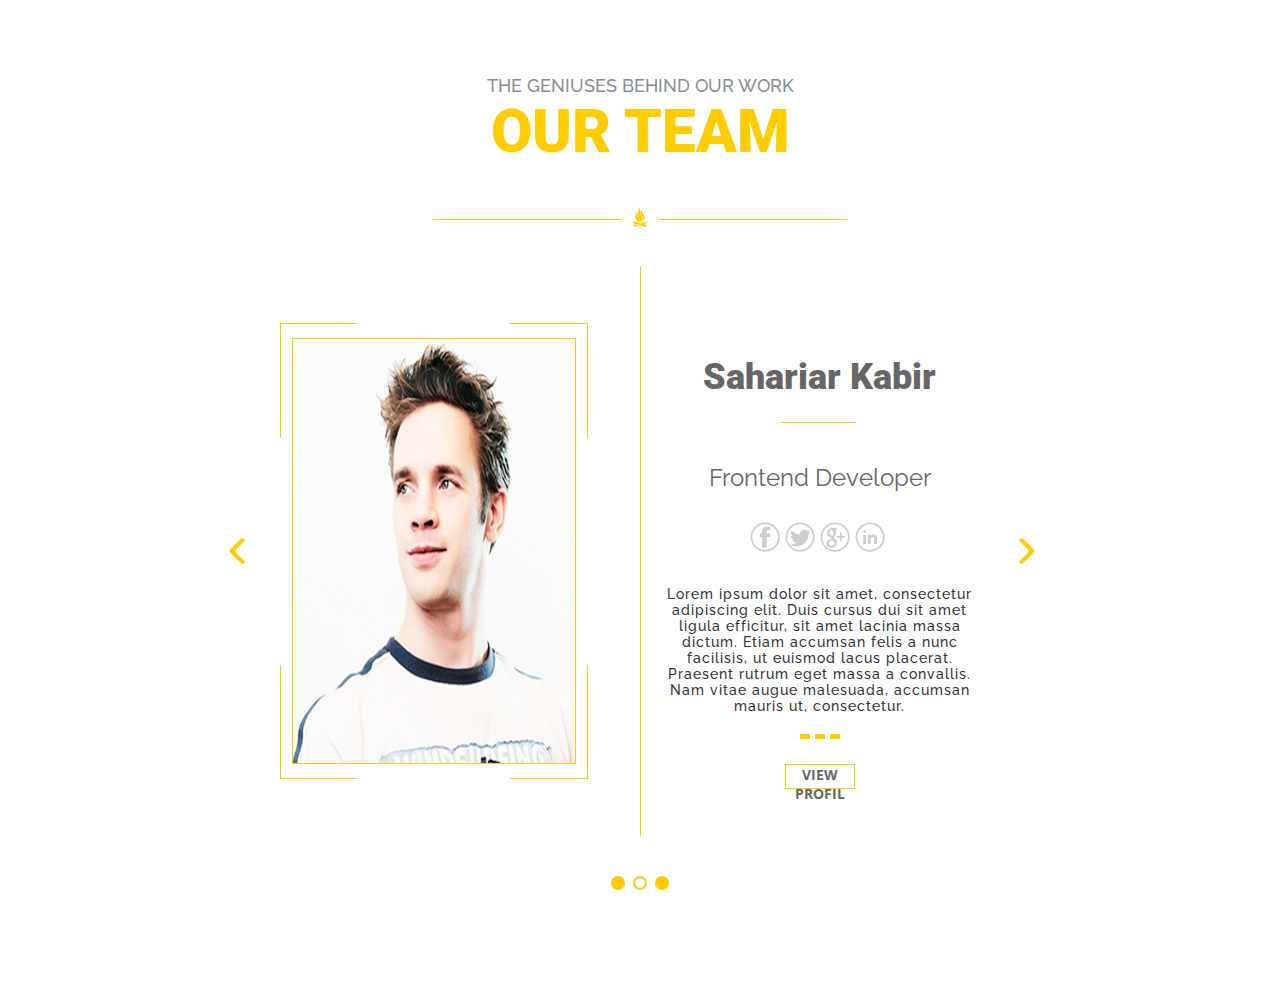
<file: Part-1/index.html>
<!DOCTYPE html>
<html lang="en">

<head>
    <meta charset="UTF-8">
    <meta http-equiv="X-UA-Compatible" content="IE=edge">
    <meta name="viewport" content="width=device-width, initial-scale=1.0">
    <link rel="stylesheet" href="./Style/style.css">
    <title>Document</title>

</head>

<body>
    <main class="main">
        <div class="container">
            <div class="heading">
                <p class="heading__title">The geniuses behind our work</p>
                <p class="heading__title--down">Our team</p>
                <div class="heading__linea">
                    <span class="heading__icon">
                        <svg class="heading__icon--svg">
                            <use xlink:href="sprite.svg#fire"></use>
                        </svg>
                    </span>
                </div>
            </div>
            <div class="wrapper">
                <div class="wrapper__left">
                    <div class="wrapper__left--nav">
                        <svg class="icon__nav--left">
                            <use xlink:href="sprite.svg#left-arrow"></use>
                        </svg>
                    </div>
                    <div class="wrapper__left--card">
                        <img class="wrapper__left--card--img" src="./img/photo.png" alt="">
                    </div>
                </div>
                <div class="wrapper__right">
                    <div class="wrapper__right--info">
                        <h2 class="wrapper__right--info--name">Sahariar Kabir</h2>
                        <h2 class="wrapper__right--info--profession">Frontend Developer</h2>
                        <ul class="wrapper__right--info--social">
                            <li class="wrapper__right--info--social--logo">
                                <svg class="icon">
                                    <use xlink:href="sprite.svg#facebook"></use>
                                </svg>
                            </li>
                            <li class="wrapper__right--info--social--logo">
                                <svg class="icon">
                                    <use xlink:href="sprite.svg#twitter"></use>
                                </svg>
                            </li>
                            <li class="wrapper__right--info--social--logo">
                                <svg class="icon">
                                    <use xlink:href="sprite.svg#google"></use>
                                </svg>
                            </li>
                            <li class="wrapper__right--info--social--logo">
                                <svg class="icon">
                                    <use xlink:href="sprite.svg#linkedin"></use>
                                </svg>
                            </li>
                        </ul>
                        <p class="wrapper__right--info--about">
                            Lorem ipsum dolor sit amet, consectetur adipiscing elit. Duis cursus dui sit amet ligula
                            efficitur, sit amet lacinia massa dictum. Etiam accumsan felis a nunc facilisis, ut euismod
                            lacus placerat. Praesent rutrum eget massa a convallis. Nam vitae augue malesuada, accumsan
                            mauris ut, consectetur.
                        </p>
                        <div class="wrapper__right--info--btn">
                            <button class="btn">
                                View profil
                            </button>
                        </div>
                    </div>
                    <div class="wrapper__right--nav">
                        <svg class="icon__nav--right">
                            <use xlink:href="sprite.svg#right-arrow"></use>
                        </svg>
                    </div>
                </div>
            </div>
            <div class="circle__nav">
                <ul class="circle__nav--list">
                    <li class="circle__nav--list--item"></li>
                    <li class="circle__nav--list--item"></li>
                    <li class="circle__nav--list--item"></li>
                </ul>
            </div>
        </div>
    </main>


</body>

</html>
</file>
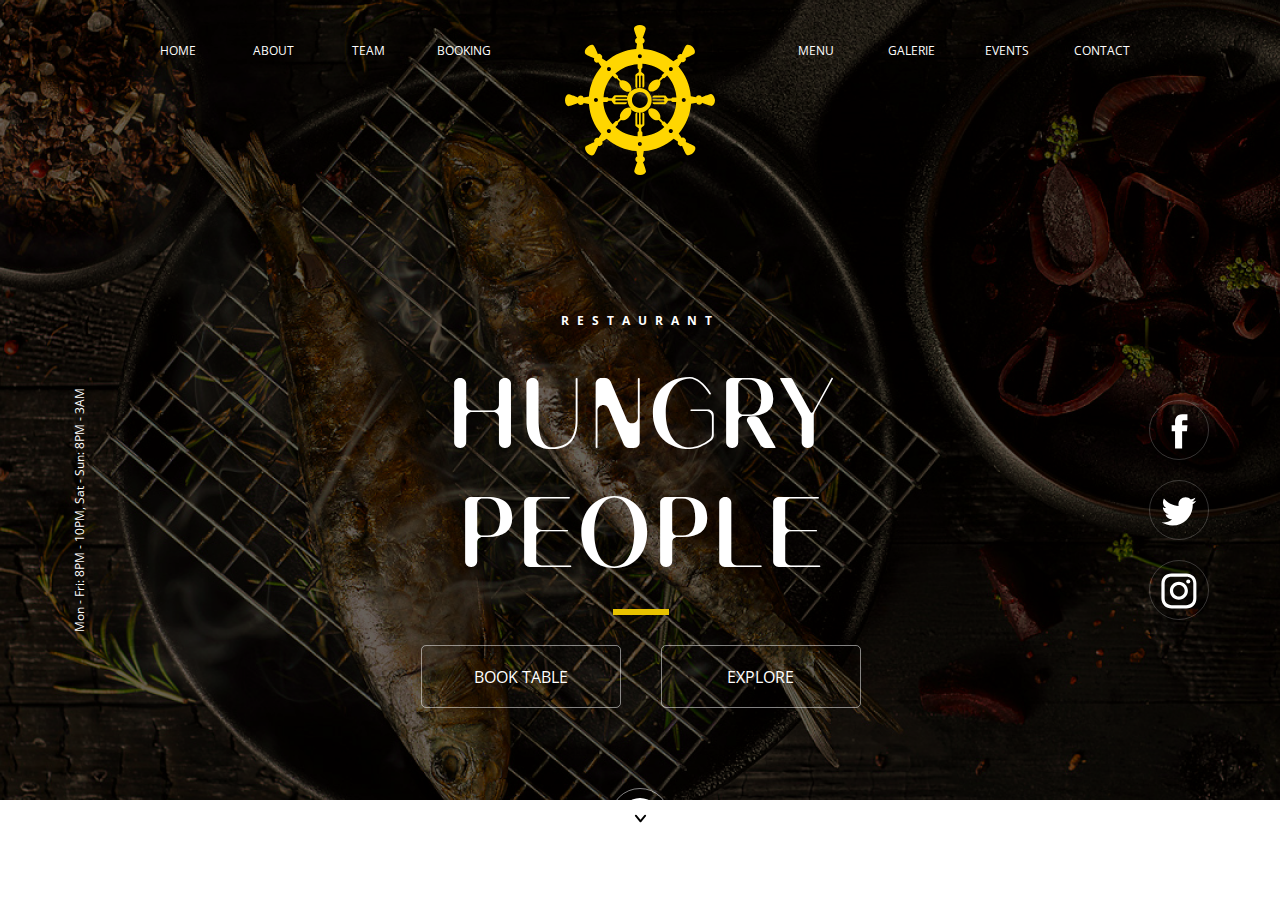
<file: Part-2/index.html>
<!DOCTYPE html>
<html lang="en">

<head>
    <meta charset="UTF-8">
    <meta http-equiv="X-UA-Compatible" content="IE=edge">
    <meta name="viewport" content="width=device-width, initial-scale=1.0">
    <link rel="stylesheet" href="./Style/style.css">
    <title>Hungry people</title>
</head>

<body>
    <main class="main">
        <div class="container">
            <header class="header">
                <nav class="header__nav">
                    <div class="header__nav--left">
                        <ul class="header__nav--left--list">
                            <li class="header__nav--left--list--item">Home</li>
                            <li class="header__nav--left--list--item">About</li>
                            <li class="header__nav--left--list--item">Team</li>
                            <li class="header__nav--left--list--item">Booking</li>
                        </ul>
                    </div>

                    <div class="header__nav--logo">
                        <img src="./img/logo.svg" alt="">
                    </div>

                    <div class="header__nav--right">
                        <ul class="header__nav--right--list">
                            <li class="header__nav--right--list--item">Menu</li>
                            <li class="header__nav--right--list--item">Galerie</li>
                            <li class="header__nav--right--list--item">Events</li>
                            <li class="header__nav--right--list--item">Contact</li>
                        </ul>



                    </div>

                </nav>

            </header>

            <div class="wrapper-section">
                <div class="wrapper">
                    <aside class="aside__left">
                        <p class="aside__left--text">Mon - Fri: 8PM - 10PM, Sat - Sun: 8PM - 3AM</p>
                    </aside>
                    <div class="wrapper__container">
                        <div class="wrapper__text">
                            <p class="wrapper__inner--subtitle">RESTAURANT</p>
                            <p class="wrapper__inner--title">Hungry people</p>
                        </div>
                        <div class="wrapper__button">
                            <div class="wrapper__button--one">
                                <a class="btn" href="">Book table</a>
                            </div>
                            <div class="wrapper__button--two">
                                <a class="btn" href="">Explore</a>
                            </div>
                        </div>
                    </div>
                    <aside class="aside__right">
                        <div class="aside__right--social">
                            <ul class="aside__right--social--list">
                                <li class="aside__right--social--list--item">
                                    <svg class="aside__right--svg">
                                        <use xlink:href="sprite.svg#facebook"></use>
                                    </svg>
                                </li>
                                <li class="aside__right--social--list--item">
                                    <svg class="aside__right--svg">
                                        <use xlink:href="sprite.svg#twitter"></use>
                                    </svg>
                                </li>
                                <li class="aside__right--social--list--item">
                                    <svg class="aside__right--svg">
                                        <use xlink:href="sprite.svg#instagram"></use>
                                    </svg>
                                </li>
                            </ul>
                        </div>
                    </aside>
                </div>
            </div>

            <div class="btnDown">
                <div class="btnDown--border">
                    <div class="btnDown--icon">
                        <svg class="btnDown--icon--svg">
                            <use xlink:href="sprite.svg#arrow-down"></use>
                        </svg>
                    </div>
                </div>


            </div>





        </div>




    </main>

</body>

</html>
</file>
<file: Part-1/Style/style.css>
@import url('https://fonts.googleapis.com/css2?family=Open+Sans:wght@700&family=Raleway:wght@400;500&family=Roboto:wght@900&display=swap');


* {
    padding: 0;
    margin: 0;
    -webkit-box-sizing: border-box;
            box-sizing: border-box;
    font-family: 'Open Sans', sans-serif;
    font-family: 'Raleway', sans-serif;
    font-family: 'Roboto', sans-serif;
}


.main {
    width: 100%;
    height: 1000px;
    background-color: #fff;
    display: -webkit-box;
    display: -ms-flexbox;
    display: flex;
    -webkit-box-pack: center;
        -ms-flex-pack: center;
            justify-content: center;
    -webkit-box-align: center;
        -ms-flex-align: center;
            align-items: center;
}


.container {
    width: 65%;
    height: 85%;
}


.heading {
    margin: 0 auto 0 auto;
}


.heading__title {
    font-size: 18px;
    font-family: 'Raleway', sans-serif;
    font-weight: 500;
    color: #898f8f;
    text-align: center;
    text-transform: uppercase;
}


.heading__title--down {
    font-size: 60px;
    color: #ffcc00;
    font-weight: 900;
    font-family: 'Roboto', sans-serif;
    text-transform: uppercase;
    text-align: center;
}


.heading__linea {
    text-align: center;  
    width: 49.8%;          
    margin: 40px auto 0 auto;     
    overflow: hidden;    
}


.heading__icon {
    position: relative;
}


.heading__icon:before {
    display: block;                 
    width: 210px;                   
    content: '';                     
    position: absolute;             
    border-bottom: 1px solid #ffcc00;  
    top: 38%;                        
    right: 28px;                  
}


.heading__icon:after {
    display: block;
    width: 210px;
    content: '';
    position: absolute;
    border-bottom: 1px solid #ffcc00;
    top: 38%;
    left: 28px; 
}


.heading__icon--svg {
    width: 20px;
    height: 20px;
    fill: #ffcc00;
}


.wrapper {
    width: 100%;
    height: 570px;
    margin-top: 35px;
    display: -webkit-box;
    display: -ms-flexbox;
    display: flex;
}


.wrapper__left {
    width: 50%;
    height: 100%;
    display: -webkit-box;
    display: -ms-flexbox;
    display: flex;
    -webkit-box-align: center;
        -ms-flex-align: center;
            align-items: center;
    position: relative;
    z-index: 1;
}


.wrapper__left::after {
    content: "";
    display: block;
    border-right: 1px solid #ffcc00;
    z-index: 20;
    position: absolute;
    top: 0;
    right: -1px;
    bottom: 0;
}


.wrapper__left--nav, .wrapper__right--nav  {
    display: -webkit-box;
    display: -ms-flexbox;
    display: flex;
    -webkit-box-align: center;
        -ms-flex-align: center;
            align-items: center;
}


.wrapper__right--nav {
    margin-left: 30px;
}


.wrapper__left--nav svg, .wrapper__right--nav svg {
    width: 26px;
    height: 26px;
    cursor: pointer;

}


@-webkit-keyframes arrow-jump--left {
    0%   { opacity: 0;}
    100% { opacity: 1; 
          -webkit-transform: translateX(-10px);
          transform: translateX(-10px);
    }
}


@keyframes arrow-jump--left {
    0%   { opacity: 0;}
    100% { opacity: 1; 
          -webkit-transform: translateX(-10px);
          transform: translateX(-10px);
    }
}


@-webkit-keyframes arrow-jump--right {
    0%   { opacity: 0;}
    100% { opacity: 1; 
          -webkit-transform: translateX(10px);
          transform: translateX(10px);
    }
}


@keyframes arrow-jump--right {
    0%   { opacity: 0;}
    100% { opacity: 1; 
          -webkit-transform: translateX(10px);
          transform: translateX(10px);
    }
}


.icon__nav--left:hover {
    -webkit-animation: arrow-jump--left 1s infinite;
            animation: arrow-jump--left 1s infinite;
}


.icon__nav--right:hover {
    -webkit-animation: arrow-jump--right 1s infinite;
            animation: arrow-jump--right 1s infinite;
}


.icon__nav--left, .icon__nav--right {
    fill: #ffcc00;

}


.wrapper__left--card {
    width: 74%;
    height: 80%;
    display: -webkit-box;
    display: -ms-flexbox;
    display: flex;
    -webkit-box-pack: center;
        -ms-flex-pack: center;
            justify-content: center;
    -webkit-box-align: center;
        -ms-flex-align: center;
            align-items: center;
    position: relative;
    z-index: 1;
    margin-left: 30px;
    border: 1px solid #ffcc00;
    padding: 5px;
}


  .wrapper__left--card::after,
  .wrapper__left--card::before {
    content: "";
    display: block;
    border: 5px solid #fff;
    z-index: 20;
    position: absolute;
}
  

  .wrapper__left--card::after {
    left: -5px;
    top: 25%;
    right: -5px;
    bottom: 25%;
    border-top: none;
    border-bottom: none;
}
  

  .wrapper__left--card::before {
    left: 25%;
    top: -5px;
    right: 25%;
    bottom: -5px;
    border-left: none;
    border-right: none;
}

  .wrapper__left--card--img {
      width: 96%;
      height: 96%;
      border: 1px solid #ffcc00;
      margin: 8px 0;
}


.wrapper__right {
    width: 50%;
    display: -webkit-box;
    display: -ms-flexbox;
    display: flex;
    -webkit-box-pack: center;
        -ms-flex-pack: center;
            justify-content: center;
    text-align: center;
}


.wrapper__right--info {
    width: 78.8%;
    margin-top: 90px;
    text-align: center;
}


.wrapper__right--info--name {
    font-size: 36px;
    font-weight: 900;
    font-family: 'Roboto', sans-serif;
    color: #666666;
    position: relative;
    z-index: 1;
}


.wrapper__right--info--name::after {
    content: "";
    display: block;
    border-bottom: 1px solid #ffcc00;
    z-index: 20;
    position: absolute;
    left: 38%;
    top: 0;
    right: 39%;
    bottom: -25px;
}


.wrapper__right--info--profession {
    font-size: 24px;
    color: #666666;
    font-family: 'Raleway', sans-serif;
    margin-top: 65px;
    font-weight: 400;
}


.wrapper__right--info--social {
    display: -webkit-box;
    display: -ms-flexbox;
    display: flex;
    -webkit-box-pack: center;
        -ms-flex-pack: center;
            justify-content: center;
    list-style-type: none;
    margin-top: 30px;
}


.icon {
    fill: #cdcdcd;
    width: 30px;
    height: 30px;
    margin-right: 5px;
}


.icon:hover {
    cursor: pointer;
    fill: #ffcc00;
}


.wrapper__right--info--about {
    font-size: 14px;
    font-weight: 500;
    font-family: 'Raleway', sans-serif;
    color: #333333;
    letter-spacing: 1px;
    margin-top: 30px;
    position: relative;
    z-index: 1;
}


.wrapper__right--info--about::after {
    border-bottom: 5px dashed #ffcc00;
    content: "";
    display: block;
    z-index: 20;
    position: absolute;
    left: 44%;
    top: 0;
    right: 44%;
    bottom: -25px;
}


.wrapper__right--info--btn {
    display: -webkit-box;
    display: -ms-flexbox;
    display: flex;
    -webkit-box-pack: center;
        -ms-flex-pack: center;
            justify-content: center;
    margin-top: 50px;
}


.btn {
    width: 21.3%;
    height: 25px;
    background-color: #fff;
    border: 1px solid #ffcc00;
    font-size: 14px;
    font-weight: bold;
    font-family: 'Open Sans', sans-serif;
    color: #666666;
    text-transform: uppercase;
    cursor: pointer;
}


.btn:hover {
    background-color: #ffcc00;
}


.circle__nav {
    display: -webkit-box;
    display: -ms-flexbox;
    display: flex;
    -webkit-box-pack: center;
        -ms-flex-pack: center;
            justify-content: center;
    margin-top: 40px;
}

.circle__nav--list {
    list-style-type: none;
    display: -webkit-box;
    display: -ms-flexbox;
    display: flex;
    
}

.circle__nav--list li:nth-child(odd) {
    background-color: #ffcc00;
}


.circle__nav--list--item {
    width: 14px;
    height: 14px;
    border: 2px solid #ffcc00;
    border-radius: 50%;
    margin: 0 4px;
    cursor: pointer;
}
</file>
<file: Part-2/Style/style.css>
@import url("https://fonts.googleapis.com/css2?family=Open+Sans:wght@700&display=swap");
@font-face {
  font-family: "Banny";
  src: local("Banny"), url(../Fonts/Banny-Bold.woff) format("woff");
}

.header__nav .header__nav--left--list--item, .header__nav .header__nav--right--list--item, .wrapper__button .btn, .aside__right .aside__right--social--list--item, .btnDown, .btnDown .btnDown--border, .btnDown .btnDown--icon {
  display: -webkit-box;
  display: -ms-flexbox;
  display: flex;
  -webkit-box-pack: center;
      -ms-flex-pack: center;
          justify-content: center;
  -webkit-box-align: center;
      -ms-flex-align: center;
          align-items: center;
}

* {
  padding: 0;
  margin: 0;
  -webkit-box-sizing: border-box;
          box-sizing: border-box;
  font-family: "Open Sans", sans-serif;
}

.header {
  width: 100%;
  height: 100px;
}

.header__nav {
  display: -webkit-box;
  display: -ms-flexbox;
  display: flex;
  -webkit-box-pack: justify;
      -ms-flex-pack: justify;
          justify-content: space-between;
  width: 100%;
  height: 100%;
}

.header__nav .header__nav--left, .header__nav .header__nav--right {
  width: 40%;
  height: 100%;
  display: -webkit-box;
  display: -ms-flexbox;
  display: flex;
  -webkit-box-align: center;
      -ms-flex-align: center;
          align-items: center;
}

.header__nav .header__nav--left--list, .header__nav .header__nav--right--list {
  width: 100%;
  height: 100%;
  list-style-type: none;
  display: -webkit-box;
  display: -ms-flexbox;
  display: flex;
  -webkit-box-pack: justify;
      -ms-flex-pack: justify;
          justify-content: space-between;
}

.header__nav .header__nav--left--list {
  padding-left: 130px;
}

.header__nav .header__nav--right--list {
  padding-right: 130px;
}

.header__nav .header__nav--left--list--item, .header__nav .header__nav--right--list--item {
  width: 133px;
  height: 100%;
  font-size: 12px;
  color: #fff;
  font-family: "Open Sans";
  text-transform: uppercase;
  cursor: pointer;
  -webkit-transition: ease-out .3s;
  transition: ease-out .3s;
}

.header__nav .header__nav--left--list--item:hover, .header__nav .header__nav--right--list--item:hover {
  background-color: #E8C300;
  color: #000;
}

.header__nav .header__nav--logo {
  margin-top: 25px;
}

.main {
  width: 100%;
  height: 800px;
  background-image: url(../img/header-bg.png);
  background-position: center;
  background-repeat: no-repeat;
  background-size: cover;
}

.container {
  width: 100%;
  height: 100%;
}

.wrapper-section {
  display: -webkit-box;
  display: -ms-flexbox;
  display: flex;
  -webkit-box-pack: center;
      -ms-flex-pack: center;
          justify-content: center;
  margin-top: 212px;
}

.wrapper-section .wrapper {
  width: 88.88889%;
  height: auto;
  display: -webkit-box;
  display: -ms-flexbox;
  display: flex;
  -webkit-box-pack: justify;
      -ms-flex-pack: justify;
          justify-content: space-between;
  -webkit-box-align: center;
      -ms-flex-align: center;
          align-items: center;
}

.aside__left {
  -webkit-writing-mode: vertical-lr;
      -ms-writing-mode: tb-lr;
          writing-mode: vertical-lr;
  -webkit-transform: rotate(180deg);
          transform: rotate(180deg);
  margin-right: 45px;
}

.aside__left .aside__left--text {
  font-size: 12px;
  font-family: "Open Sans";
  color: #fff;
}

.wrapper__container {
  width: 61.71875%;
  height: 100%;
}

.wrapper__text {
  width: 100%;
  height: auto;
  text-align: center;
  color: #fff;
  text-transform: uppercase;
}

.wrapper__text .wrapper__inner--subtitle {
  font-size: 12px;
  font-family: "Open Sans";
  font-weight: bold;
  letter-spacing: 8px;
}

.wrapper__text .wrapper__inner--title {
  font-size: 96px;
  font-family: "Banny";
  margin-top: 28px;
  position: relative;
  z-index: 1;
}

.wrapper__text .wrapper__inner--title::after {
  border-bottom: 6px solid #E8C300;
  content: "";
  display: block;
  z-index: 20;
  position: absolute;
  left: 46%;
  top: 0;
  right: 46%;
  bottom: -20px;
}

.wrapper__button {
  width: 55.6962%;
  height: 63px;
  margin: 50px auto 0 auto;
  display: -webkit-box;
  display: -ms-flexbox;
  display: flex;
  -webkit-box-pack: center;
      -ms-flex-pack: center;
          justify-content: center;
}

.wrapper__button .wrapper__button--one, .wrapper__button .wrapper__button--two {
  margin: 0 20px;
}

.wrapper__button .btn {
  width: 200px;
  height: 63px;
  border: 1px solid rgba(255, 255, 255, 0.5);
  border-radius: 5px;
  text-transform: uppercase;
  text-decoration: none;
  color: #fff;
}

.wrapper__button .btn:hover {
  background-color: #E8C300;
  border-radius: 5px;
  border: none;
  color: black;
  -webkit-transition: ease-out .3s;
  transition: ease-out .3s;
}

.aside__right {
  width: 60px;
  height: 220px;
  display: -webkit-box;
  display: -ms-flexbox;
  display: flex;
  -webkit-box-align: center;
      -ms-flex-align: center;
          align-items: center;
}

.aside__right .aside__right--social--list {
  list-style-type: none;
}

.aside__right .aside__right--social--list--item {
  width: 60px;
  height: 60px;
  border: 1px solid rgba(255, 255, 255, 0.2);
  border-radius: 50%;
  margin: 20px 0;
}

.aside__right .aside__right--social--list--item svg {
  width: 40px;
  height: 40px;
  fill: #fff;
  cursor: pointer;
}

.aside__right .aside__right--social--list--item svg:hover {
  fill: #E8C300;
}

.btnDown {
  width: 100%;
  height: 60px;
  margin-top: 80px;
}

.btnDown .btnDown--border {
  width: 60px;
  height: 60px;
  border: 1px solid rgba(255, 255, 255, 0.5);
  border-radius: 50%;
}

.btnDown .btnDown--icon {
  width: 40px;
  height: 40px;
  border-radius: 50%;
  background-color: #fff;
  cursor: pointer;
}

.btnDown .btnDown--icon:hover {
  background-color: #E8C300;
  -webkit-transition: ease-out .3s;
  transition: ease-out .3s;
}

.btnDown .btnDown--icon--svg {
  width: 15px;
  height: 15px;
  fill: #000;
}
/*# sourceMappingURL=style.css.map */
</file>
